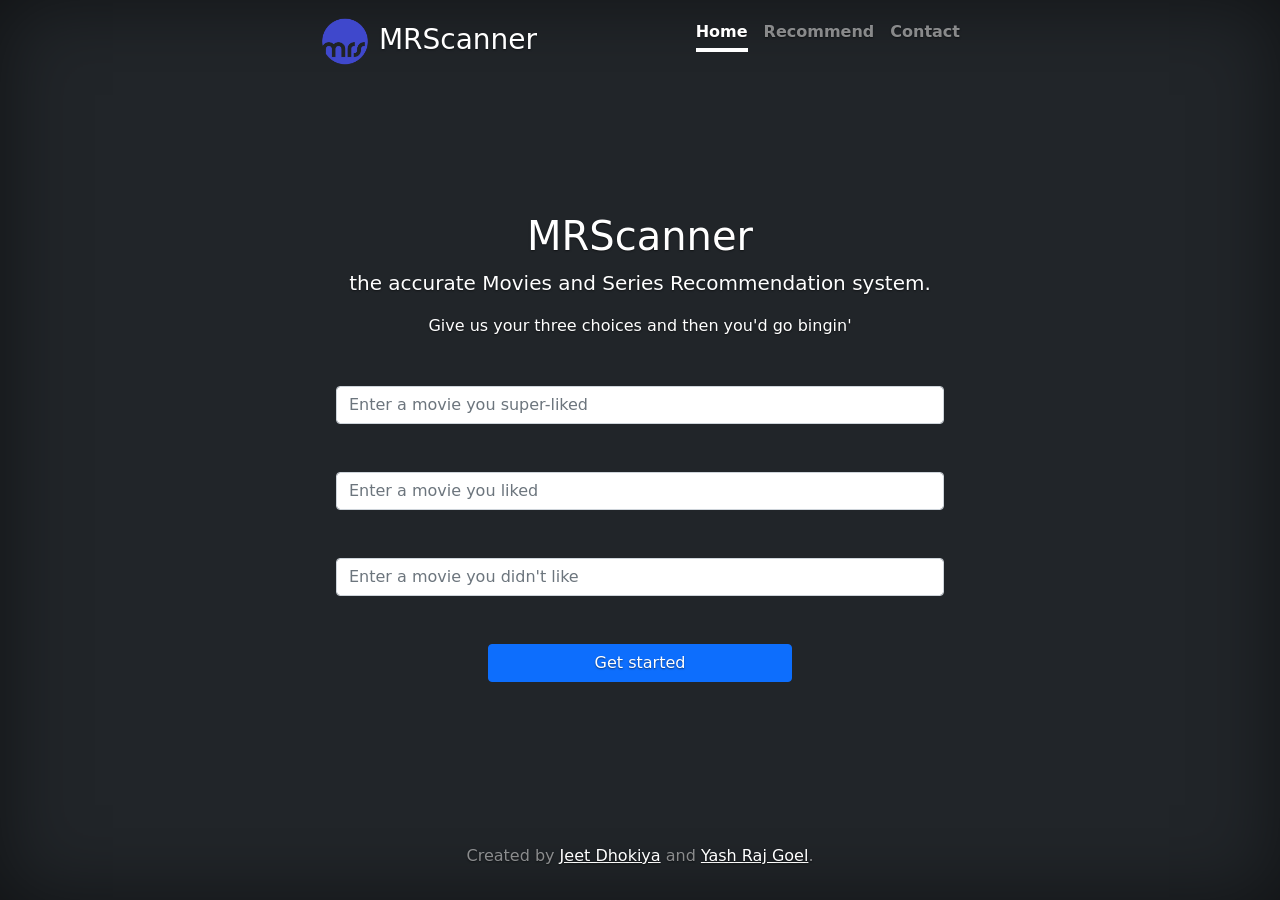
<file: index.html>
<!doctype html>
<html lang="en" class="h-100">

<head>
    <meta charset="utf-8">
    <meta name="viewport" content="width=device-width, initial-scale=1">
    <meta name="description" content="">
    <meta name="author" content="Mark Otto, Jacob Thornton, and Bootstrap contributors">
    <meta name="generator" content="Hugo 0.84.0">
    <title>MRScanner - Content Recommendation System</title>

    <!-- Bootstrap core CSS -->
    <link href="css/bootstrap.css" rel="stylesheet">
    <link href="css/stylesheet.css" rel="stylesheet">
    <link href="css/all.min.css" rel="stylesheet">


    <style>
        .bd-placeholder-img {
            font-size: 1.125rem;
            text-anchor: middle;
            -webkit-user-select: none;
            -moz-user-select: none;
            user-select: none;
        }

        @media (min-width: 768px) {
            .bd-placeholder-img-lg {
                font-size: 3.5rem;
            }
        }
    </style>

</head>

<body class="d-flex h-100 text-center text-white bg-dark">

    <div class="cover-container d-flex w-100 h-100 p-3 mx-auto flex-column">
        <header class="mb-auto">
            <div>
                <h3 class="float-md-start mb-0"> <img src="images/logo.png" width="50vw"> MRScanner</h3>
                <nav class="nav nav-masthead justify-content-center float-md-end">
                    <a class="nav-link active" aria-current="page" href="index.html">Home</a>
                    <a class="nav-link" href="index.html">Recommend</a>
                    <a class="nav-link" href="about.html">Contact</a>
                </nav>
            </div>
        </header>

        <main class="px-3">
            <h1>MRScanner</h1>
            <p class="lead">the accurate Movies and Series Recommendation system.</p>
            <label>Give us your three choices and then you'd go bingin'</label>
            <p class="lead">
                <input type="text" class="form-control my-5" id="superlike" placeholder="Enter a movie you super-liked">
                <input type="text" class="form-control my-5" id="like" placeholder="Enter a movie you liked">
                <input type="text" class="form-control my-5" id="dontlike" placeholder="Enter a movie you didn't like">
            <div class="d-grid gap-2 col-6 mx-auto">
                <a class="btn btn-primary" href="reco.html">Get started</a>
                <!-- <button class="btn btn-secondary bg-white" type="button">I'm feeling lucky</button> -->
            </div>
            </p>
        </main>

        <footer class="mt-auto text-white-50">
            <p>Created by <a href="https://getbootstrap.com/" class="text-white">Jeet Dhokiya</a> and <a
                    href="https://twitter.com/mdo" class="text-white">Yash Raj Goel</a>.</p>
        </footer>
    </div>



</body>

</html>
</file>
<file: css/stylesheet.css>
/*
 * Globals
 */


/* Custom default button */

.btn-secondary,
.btn-secondary:hover,
.btn-secondary:focus {
    color: #333;
    text-shadow: none;
    /* Prevent inheritance from `body` */
}


/*
 * Base structure
 */

body {
    text-shadow: 0 .05rem .1rem rgba(0, 0, 0, .5);
    box-shadow: inset 0 0 5rem rgba(0, 0, 0, .5);
}

.cover-container {
    max-width: 42em;
}


/*
 * Header
 */

.nav-masthead .nav-link {
    padding: .25rem 0;
    font-weight: 700;
    color: rgba(255, 255, 255, .5);
    background-color: transparent;
    border-bottom: .25rem solid transparent;
}

.nav-masthead .nav-link:hover,
.nav-masthead .nav-link:focus {
    border-bottom-color: rgba(255, 255, 255, .25);
}

.nav-masthead .nav-link+.nav-link {
    margin-left: 1rem;
}

.nav-masthead .active {
    color: #fff;
    border-bottom-color: #fff;
}
</file>
